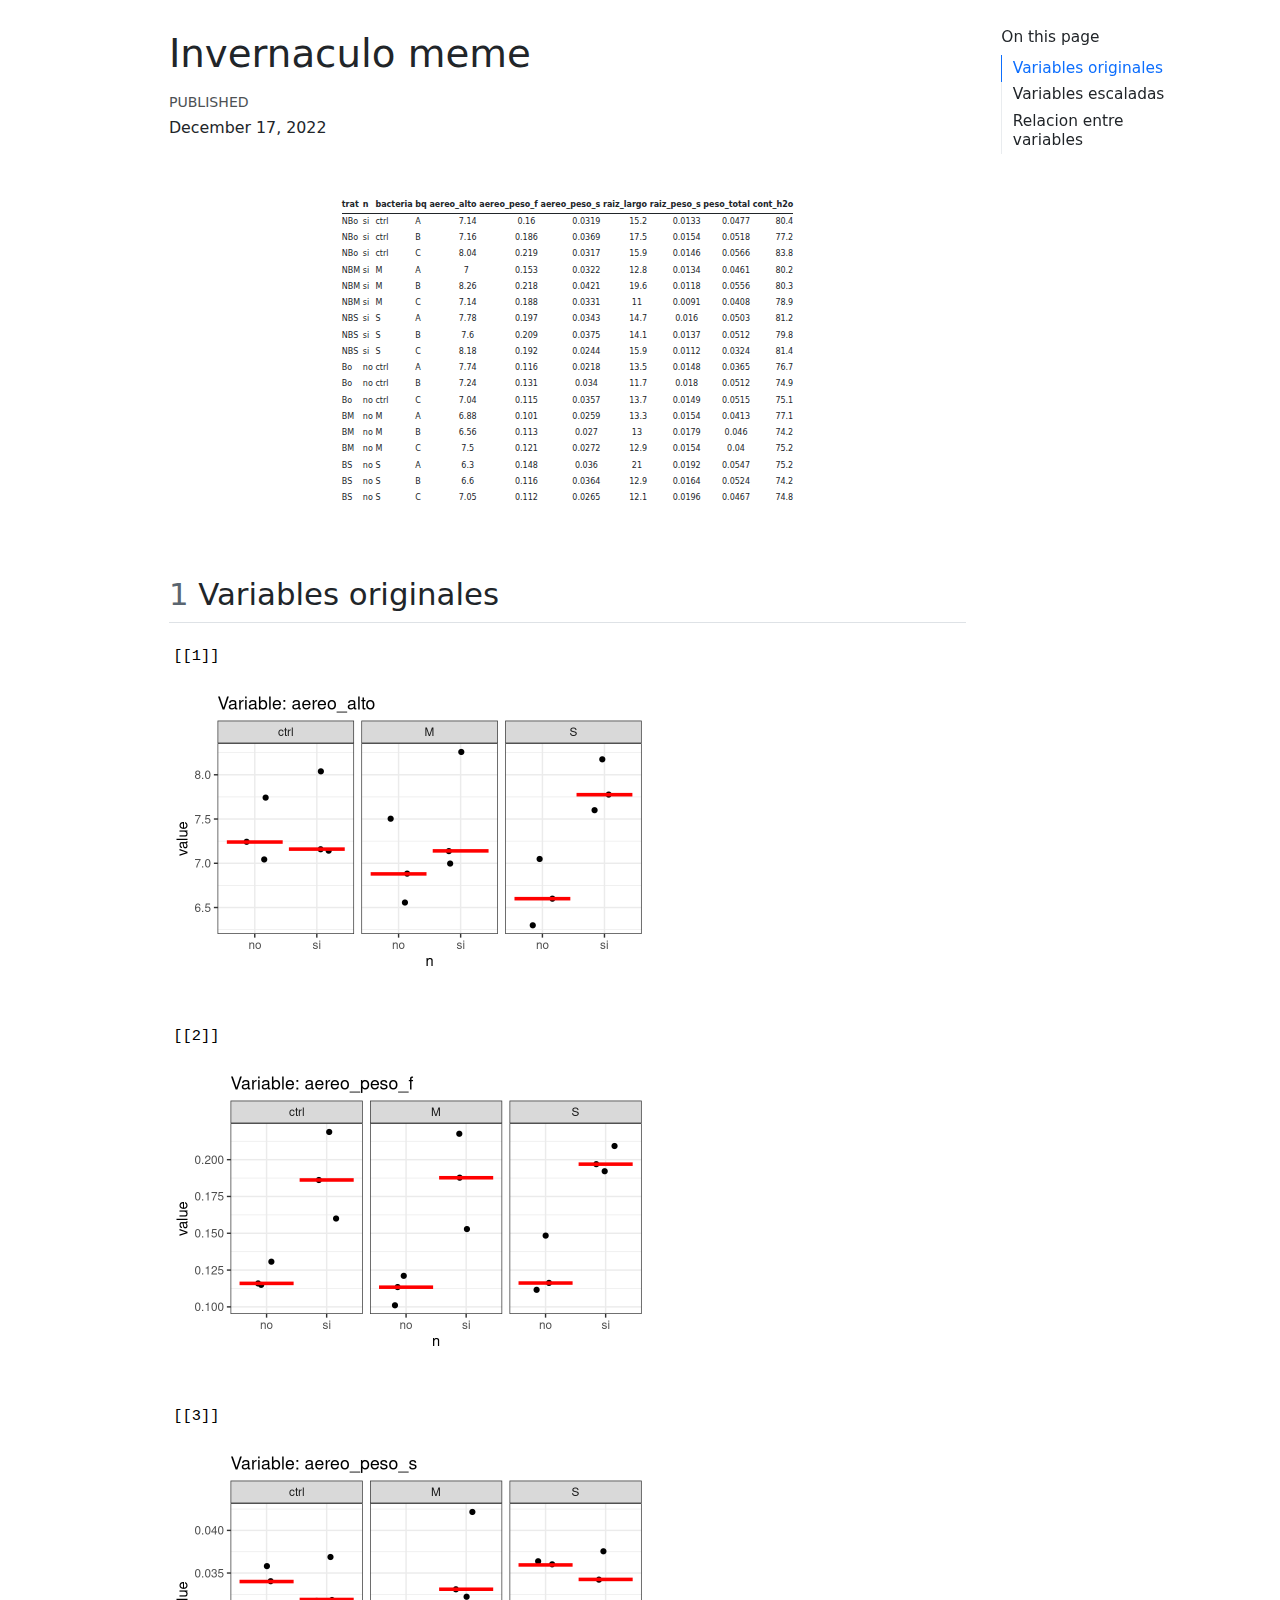
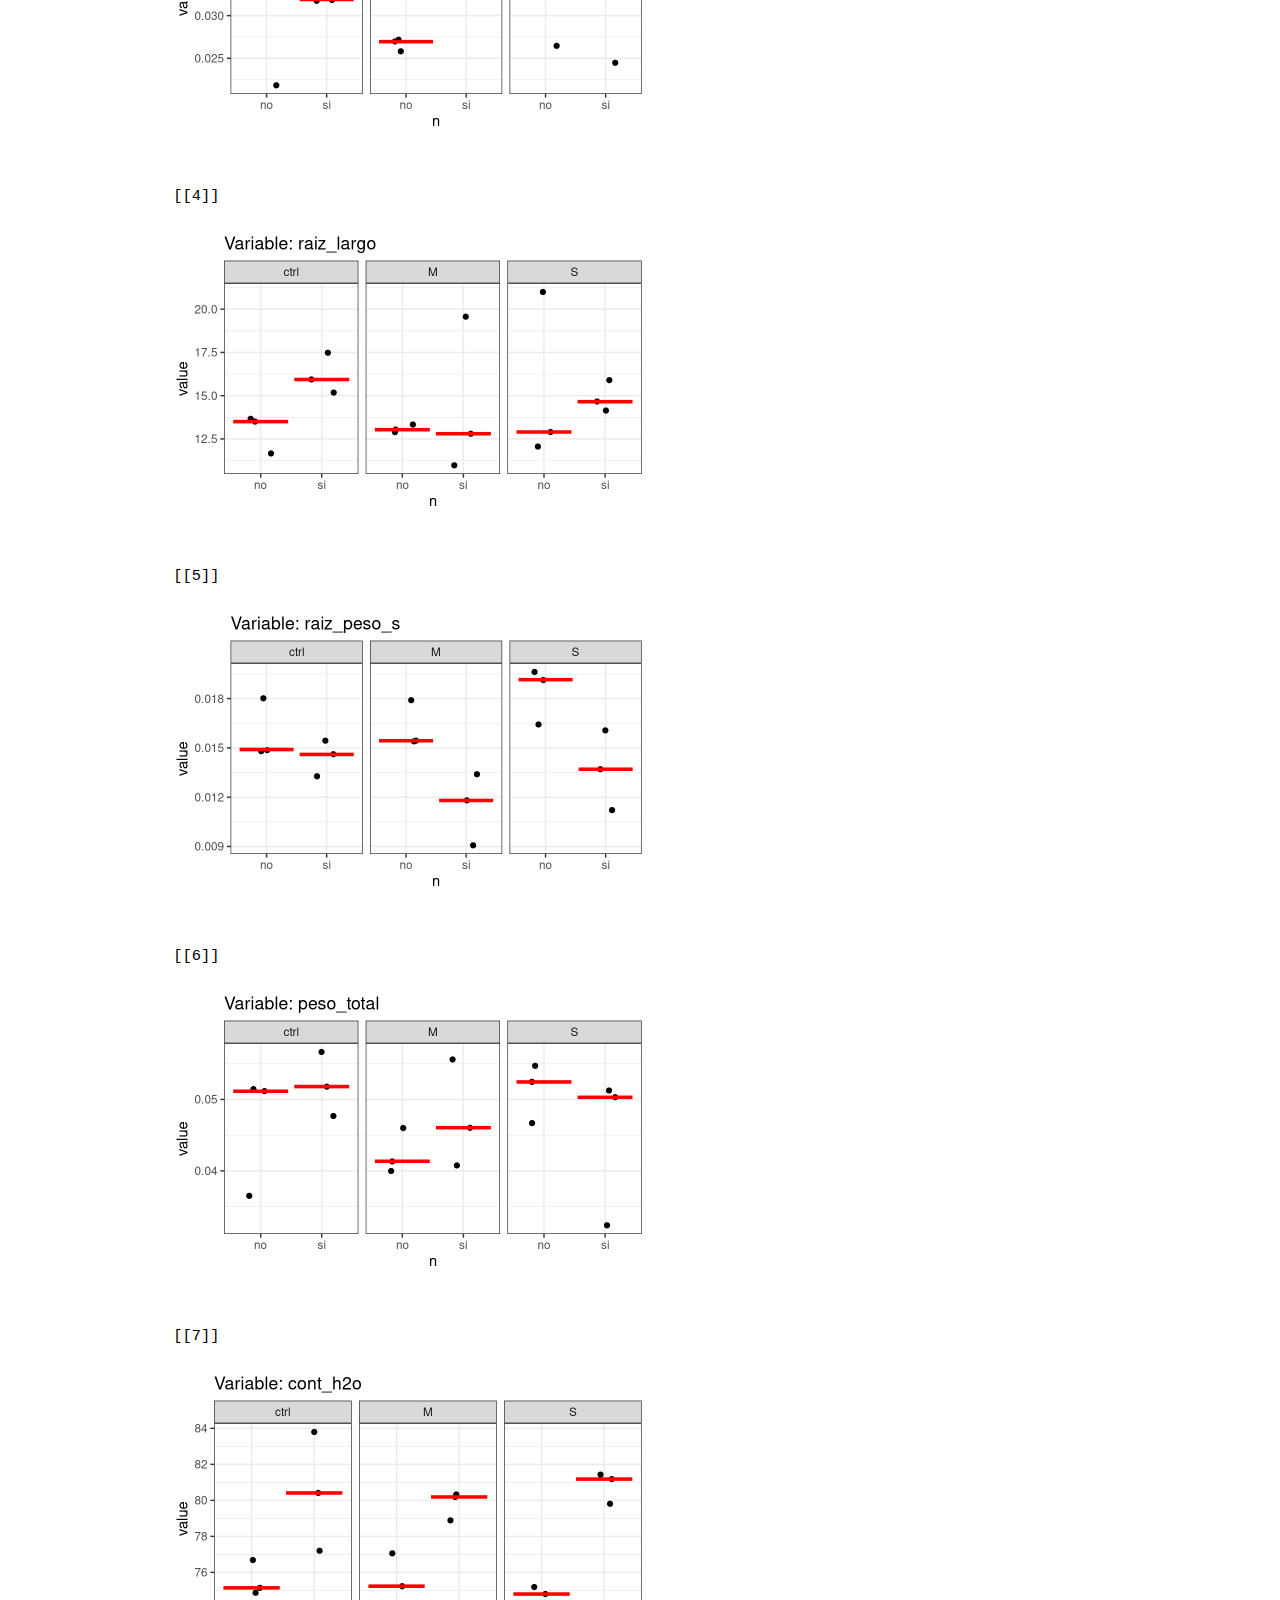
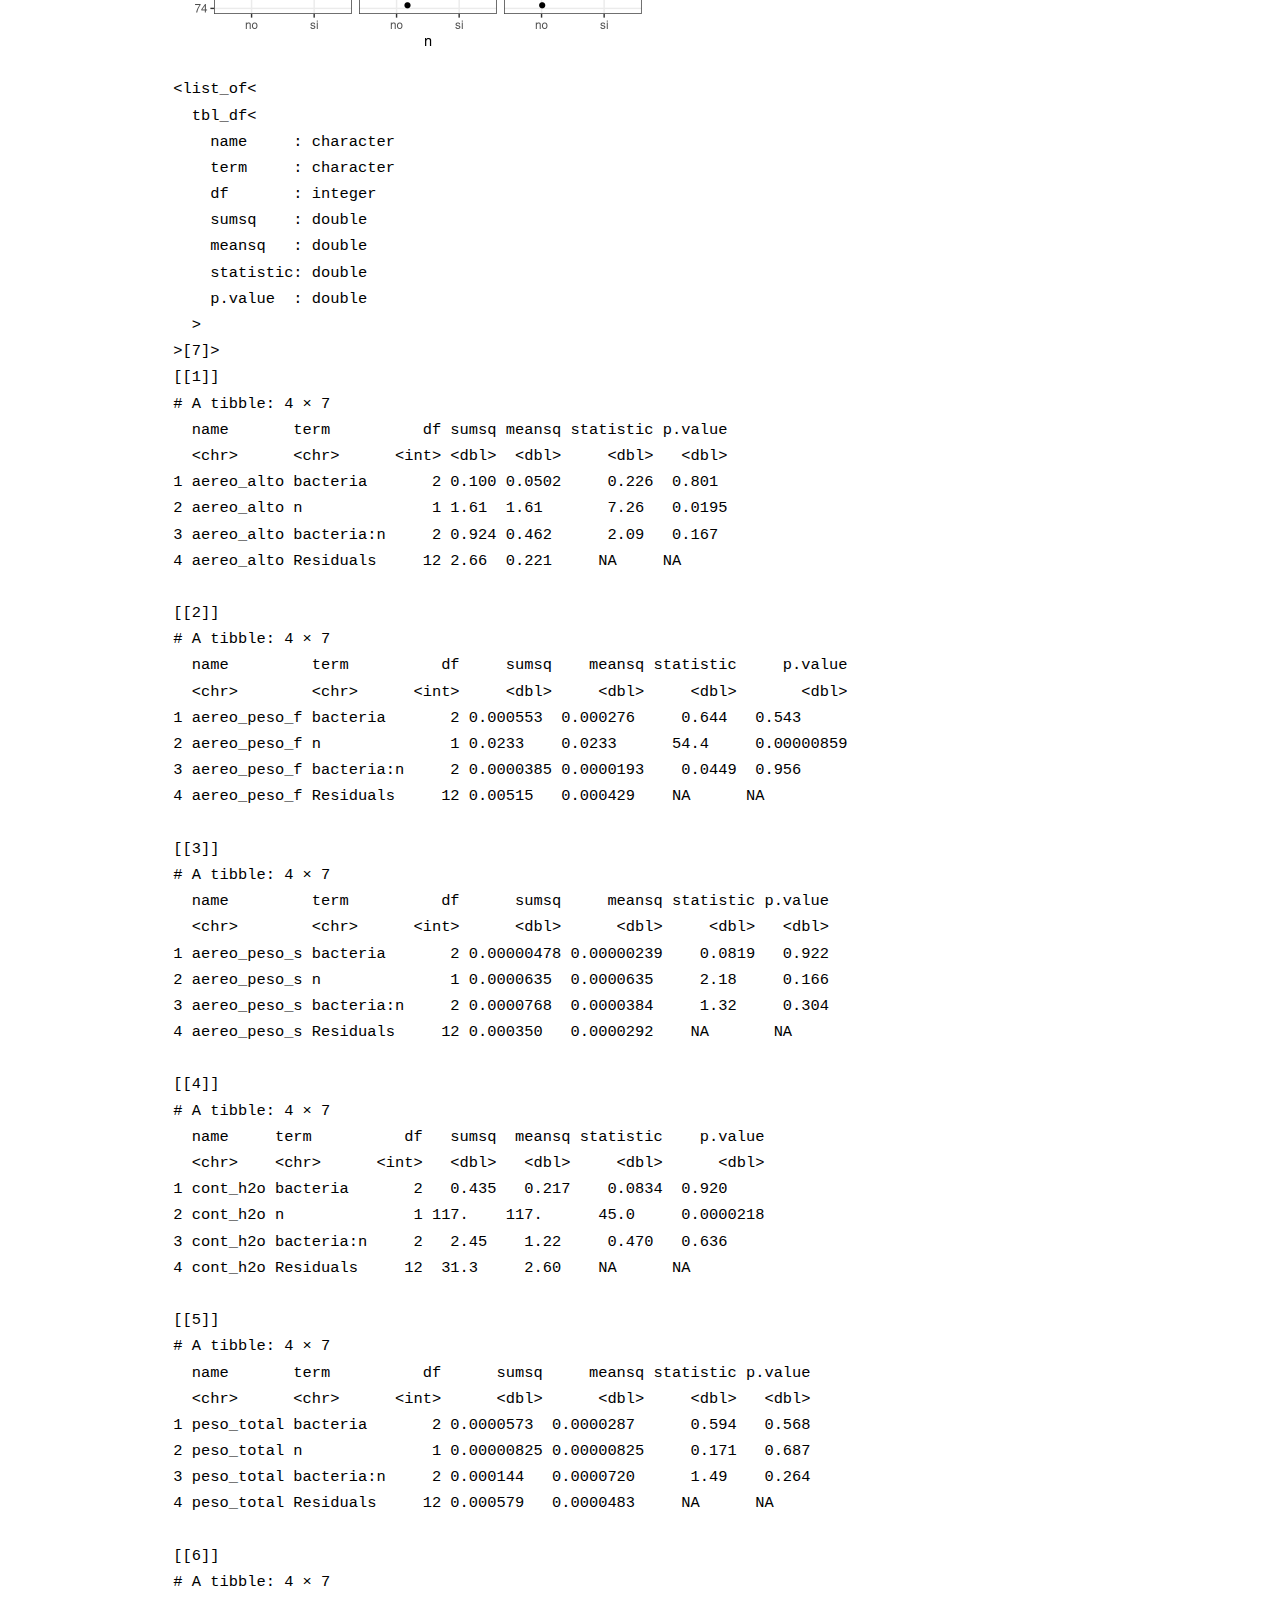
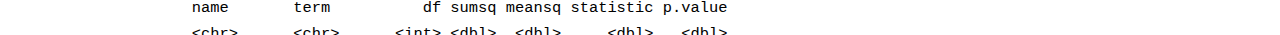
<file: docs/index.html>
<html xmlns="http://www.w3.org/1999/xhtml">    
  <head>      
    <title>Redirect to exp1.html</title>      
    <meta http-equiv="refresh" content="0;URL='exp1.html'" />    
  </head>    
  <body> 
  </body>  
</html>
</file>
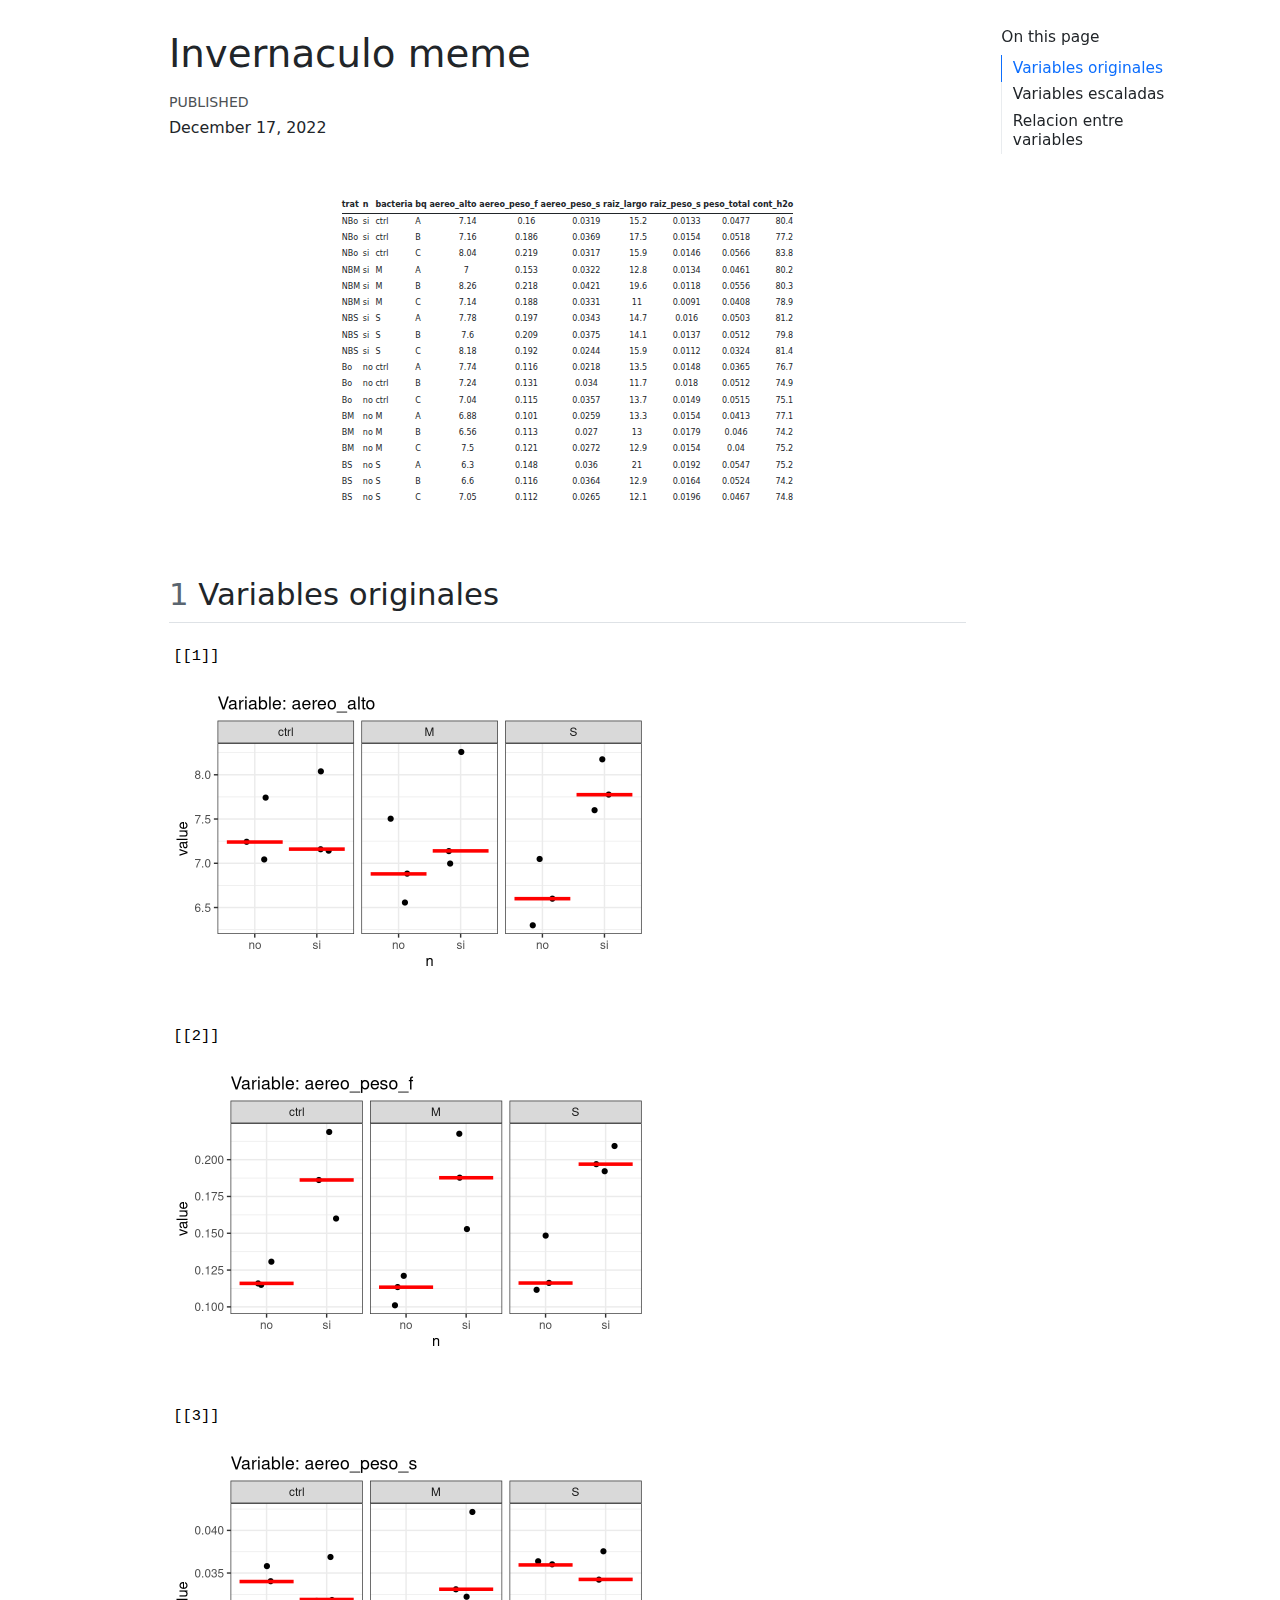
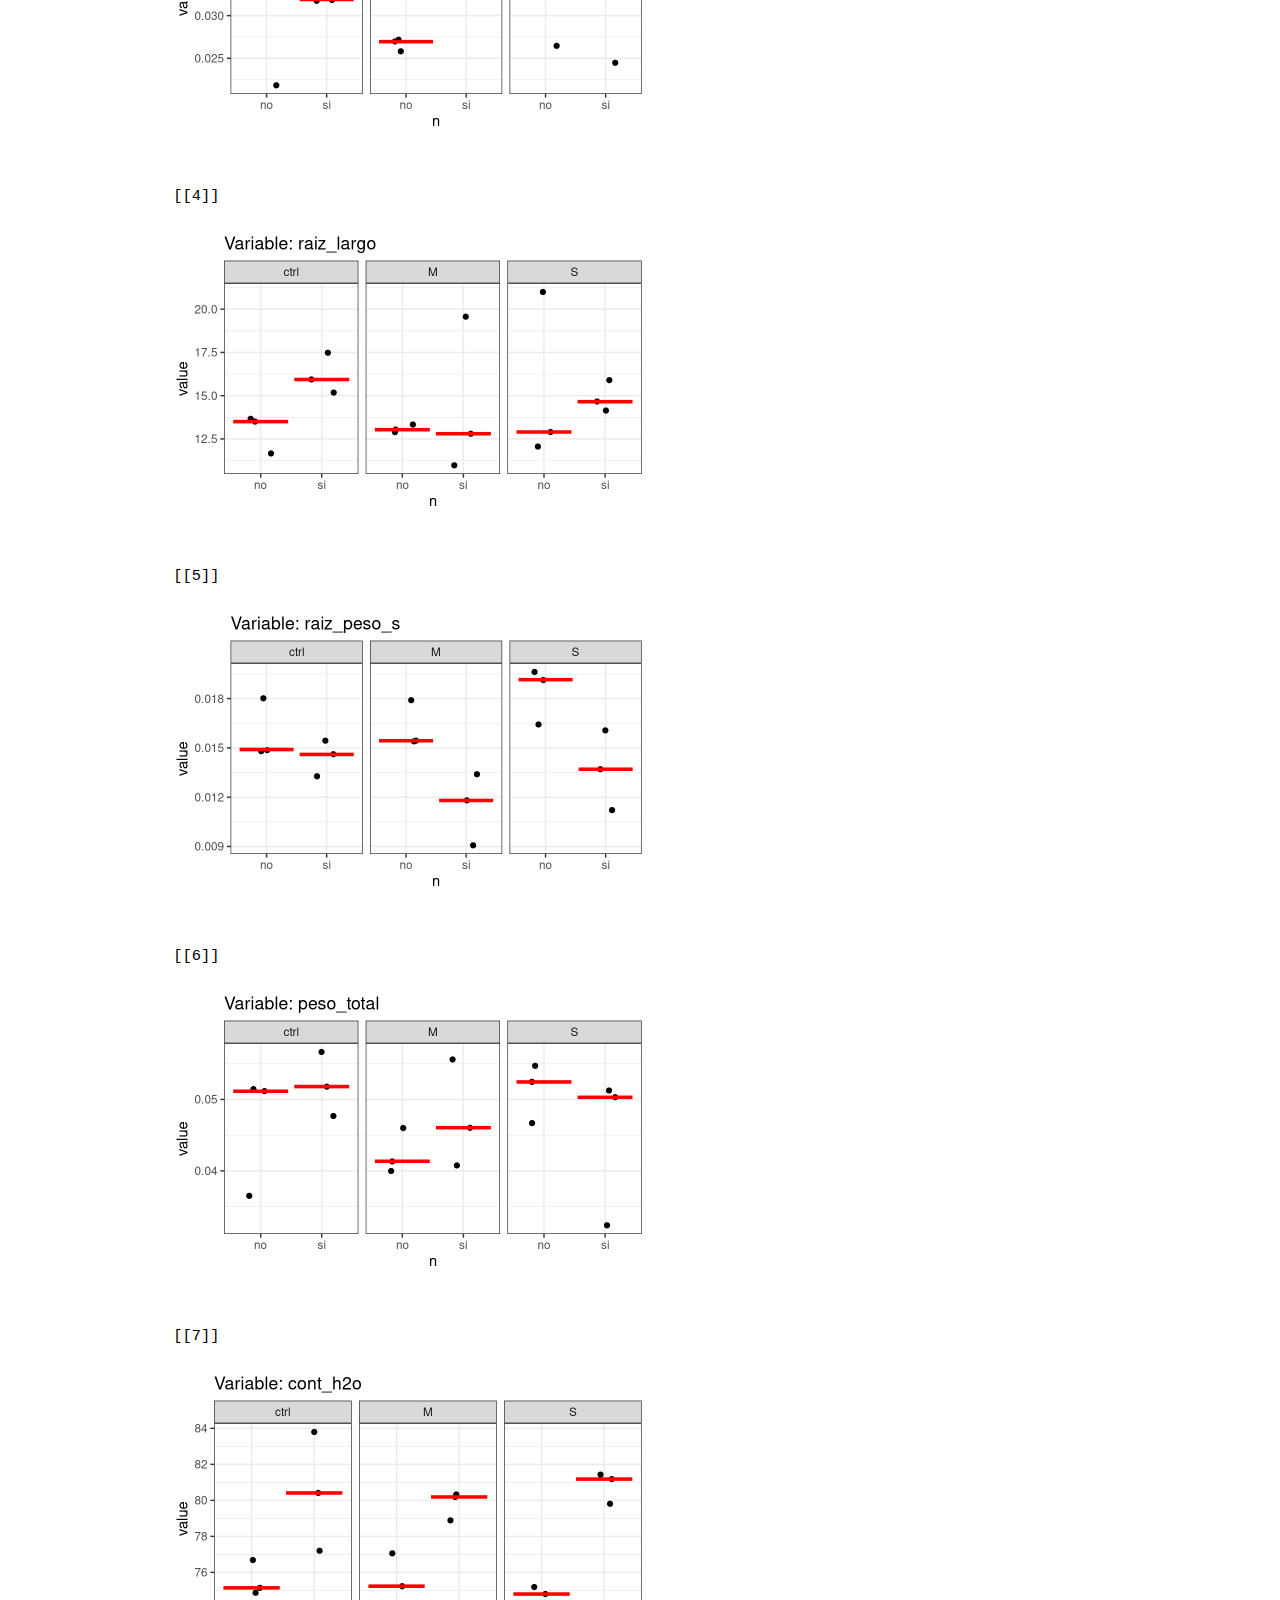
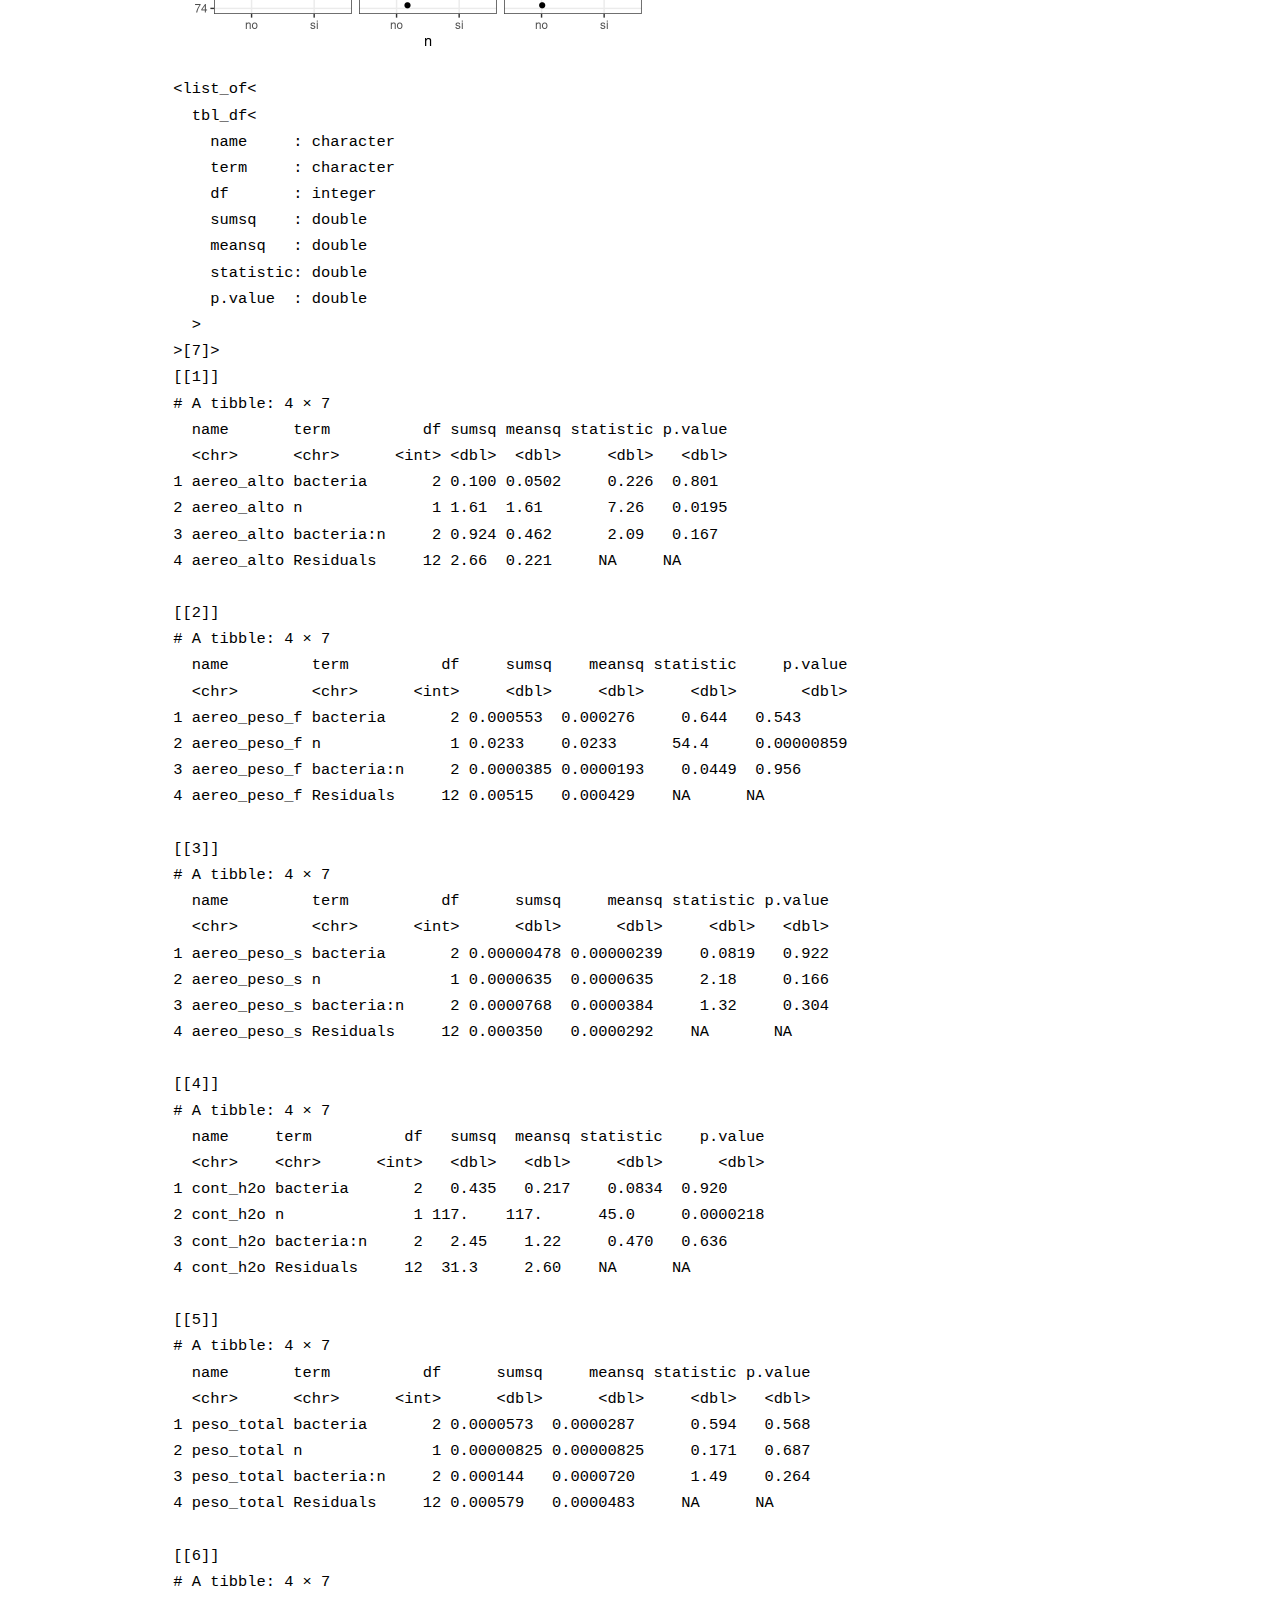
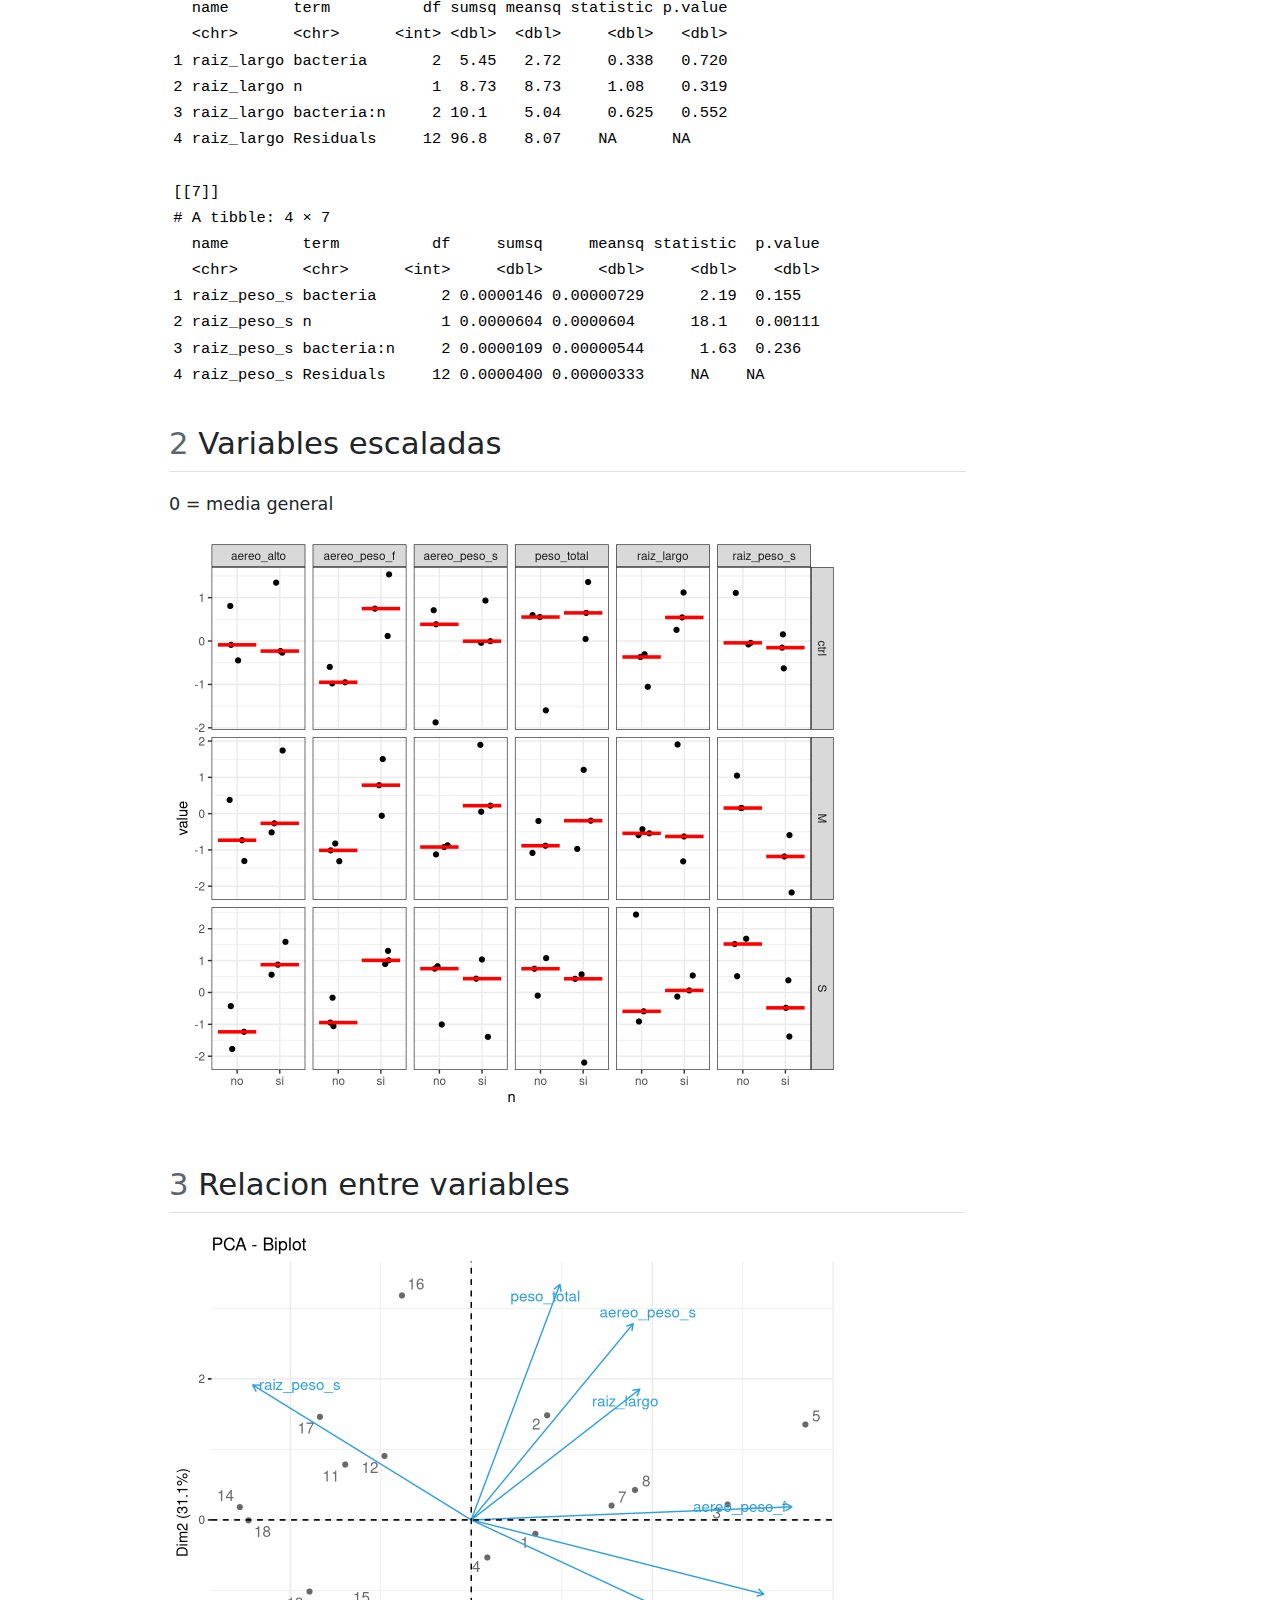
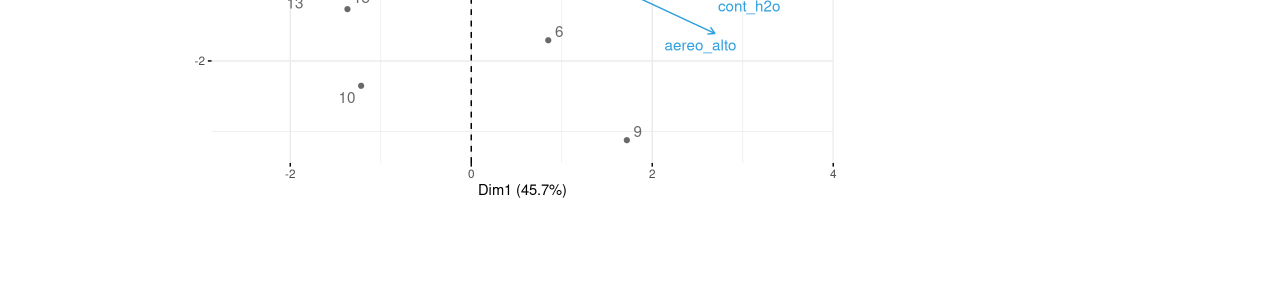
<file: docs/exp1.html>
<!DOCTYPE html>
<html xmlns="http://www.w3.org/1999/xhtml" lang="en" xml:lang="en"><head>

<meta charset="utf-8">
<meta name="generator" content="quarto-1.0.37">

<meta name="viewport" content="width=device-width, initial-scale=1.0, user-scalable=yes">

<meta name="dcterms.date" content="2022-12-17">

<title>Invernaculo meme</title>
<style>
code{white-space: pre-wrap;}
span.smallcaps{font-variant: small-caps;}
span.underline{text-decoration: underline;}
div.column{display: inline-block; vertical-align: top; width: 50%;}
div.hanging-indent{margin-left: 1.5em; text-indent: -1.5em;}
ul.task-list{list-style: none;}
</style>


<script src="site_libs/quarto-nav/quarto-nav.js"></script>
<script src="site_libs/clipboard/clipboard.min.js"></script>
<script src="site_libs/quarto-search/autocomplete.umd.js"></script>
<script src="site_libs/quarto-search/fuse.min.js"></script>
<script src="site_libs/quarto-search/quarto-search.js"></script>
<meta name="quarto:offset" content="./">
<script src="site_libs/quarto-html/quarto.js"></script>
<script src="site_libs/quarto-html/popper.min.js"></script>
<script src="site_libs/quarto-html/tippy.umd.min.js"></script>
<script src="site_libs/quarto-html/anchor.min.js"></script>
<link href="site_libs/quarto-html/tippy.css" rel="stylesheet">
<link href="site_libs/quarto-html/quarto-syntax-highlighting.css" rel="stylesheet" id="quarto-text-highlighting-styles">
<script src="site_libs/bootstrap/bootstrap.min.js"></script>
<link href="site_libs/bootstrap/bootstrap-icons.css" rel="stylesheet">
<link href="site_libs/bootstrap/bootstrap.min.css" rel="stylesheet" id="quarto-bootstrap" data-mode="light">
<script id="quarto-search-options" type="application/json">{
  "location": "sidebar",
  "copy-button": false,
  "collapse-after": 3,
  "panel-placement": "start",
  "type": "textbox",
  "limit": 20,
  "language": {
    "search-no-results-text": "No results",
    "search-matching-documents-text": "matching documents",
    "search-copy-link-title": "Copy link to search",
    "search-hide-matches-text": "Hide additional matches",
    "search-more-match-text": "more match in this document",
    "search-more-matches-text": "more matches in this document",
    "search-clear-button-title": "Clear",
    "search-detached-cancel-button-title": "Cancel",
    "search-submit-button-title": "Submit"
  }
}</script>


</head>

<body>

<div id="quarto-search-results"></div>
<!-- content -->
<div id="quarto-content" class="quarto-container page-columns page-rows-contents page-layout-article">
<!-- sidebar -->
<!-- margin-sidebar -->
    <div id="quarto-margin-sidebar" class="sidebar margin-sidebar">
        <nav id="TOC" role="doc-toc">
    <h2 id="toc-title">On this page</h2>
   
  <ul>
  <li><a href="#variables-originales" id="toc-variables-originales" class="nav-link active" data-scroll-target="#variables-originales"> <span class="header-section-number">1</span> Variables originales</a></li>
  <li><a href="#variables-escaladas" id="toc-variables-escaladas" class="nav-link" data-scroll-target="#variables-escaladas"> <span class="header-section-number">2</span> Variables escaladas</a></li>
  <li><a href="#relacion-entre-variables" id="toc-relacion-entre-variables" class="nav-link" data-scroll-target="#relacion-entre-variables"> <span class="header-section-number">3</span> Relacion entre variables</a></li>
  </ul>
</nav>
    </div>
<!-- main -->
<main class="content" id="quarto-document-content">

<header id="title-block-header" class="quarto-title-block default">
<div class="quarto-title">
<h1 class="title">Invernaculo meme</h1>
</div>



<div class="quarto-title-meta">

    
    <div>
    <div class="quarto-title-meta-heading">Published</div>
    <div class="quarto-title-meta-contents">
      <p class="date">December 17, 2022</p>
    </div>
  </div>
    
  </div>
  

</header>

<div class="cell">

</div>
<div class="cell">
<div class="cell-output-display">

<table class="huxtable" style="border-collapse: collapse; border: 0px; margin-bottom: 2em; margin-top: 2em; ; margin-left: auto; margin-right: auto;  " id="tab:unnamed-chunk-2">
<colgroup><col><col><col><col><col><col><col><col><col><col><col></colgroup><tbody><tr>
<th style="vertical-align: top; text-align: left; white-space: normal; border-style: solid solid solid solid; border-width: 0pt 0pt 0.4pt 0pt;    padding: 1pt 1pt 1pt 0pt; font-weight: bold; font-size: 6pt;">trat</th><th style="vertical-align: top; text-align: left; white-space: normal; border-style: solid solid solid solid; border-width: 0pt 0pt 0.4pt 0pt;    padding: 1pt 1pt 1pt 1pt; font-weight: bold; font-size: 6pt;">n</th><th style="vertical-align: top; text-align: left; white-space: normal; border-style: solid solid solid solid; border-width: 0pt 0pt 0.4pt 0pt;    padding: 1pt 1pt 1pt 1pt; font-weight: bold; font-size: 6pt;">bacteria</th><th style="vertical-align: top; text-align: left; white-space: normal; border-style: solid solid solid solid; border-width: 0pt 0pt 0.4pt 0pt;    padding: 1pt 1pt 1pt 1pt; font-weight: bold; font-size: 6pt;">bq</th><th style="vertical-align: top; text-align: right; white-space: normal; border-style: solid solid solid solid; border-width: 0pt 0pt 0.4pt 0pt;    padding: 1pt 1pt 1pt 1pt; font-weight: bold; font-size: 6pt;">aereo_alto</th><th style="vertical-align: top; text-align: right; white-space: normal; border-style: solid solid solid solid; border-width: 0pt 0pt 0.4pt 0pt;    padding: 1pt 1pt 1pt 1pt; font-weight: bold; font-size: 6pt;">aereo_peso_f</th><th style="vertical-align: top; text-align: right; white-space: normal; border-style: solid solid solid solid; border-width: 0pt 0pt 0.4pt 0pt;    padding: 1pt 1pt 1pt 1pt; font-weight: bold; font-size: 6pt;">aereo_peso_s</th><th style="vertical-align: top; text-align: right; white-space: normal; border-style: solid solid solid solid; border-width: 0pt 0pt 0.4pt 0pt;    padding: 1pt 1pt 1pt 1pt; font-weight: bold; font-size: 6pt;">raiz_largo</th><th style="vertical-align: top; text-align: right; white-space: normal; border-style: solid solid solid solid; border-width: 0pt 0pt 0.4pt 0pt;    padding: 1pt 1pt 1pt 1pt; font-weight: bold; font-size: 6pt;">raiz_peso_s</th><th style="vertical-align: top; text-align: right; white-space: normal; border-style: solid solid solid solid; border-width: 0pt 0pt 0.4pt 0pt;    padding: 1pt 1pt 1pt 1pt; font-weight: bold; font-size: 6pt;">peso_total</th><th style="vertical-align: top; text-align: right; white-space: normal; border-style: solid solid solid solid; border-width: 0pt 0pt 0.4pt 0pt;    padding: 1pt 0pt 1pt 1pt; font-weight: bold; font-size: 6pt;">cont_h2o</th></tr>
<tr>
<td style="vertical-align: top; text-align: left; white-space: normal; border-style: solid solid solid solid; border-width: 0.4pt 0pt 0pt 0pt;    padding: 1pt 1pt 1pt 0pt; font-weight: normal; font-size: 6pt;">NBo</td><td style="vertical-align: top; text-align: left; white-space: normal; border-style: solid solid solid solid; border-width: 0.4pt 0pt 0pt 0pt;    padding: 1pt 1pt 1pt 1pt; font-weight: normal; font-size: 6pt;">si</td><td style="vertical-align: top; text-align: left; white-space: normal; border-style: solid solid solid solid; border-width: 0.4pt 0pt 0pt 0pt;    padding: 1pt 1pt 1pt 1pt; font-weight: normal; font-size: 6pt;">ctrl</td><td style="vertical-align: top; text-align: left; white-space: normal; border-style: solid solid solid solid; border-width: 0.4pt 0pt 0pt 0pt;    padding: 1pt 1pt 1pt 1pt; font-weight: normal; font-size: 6pt;">A</td><td style="vertical-align: top; text-align: right; white-space: normal; border-style: solid solid solid solid; border-width: 0.4pt 0pt 0pt 0pt;    padding: 1pt 1pt 1pt 1pt; font-weight: normal; font-size: 6pt;">7.14</td><td style="vertical-align: top; text-align: right; white-space: normal; border-style: solid solid solid solid; border-width: 0.4pt 0pt 0pt 0pt;    padding: 1pt 1pt 1pt 1pt; font-weight: normal; font-size: 6pt;">0.16&nbsp;</td><td style="vertical-align: top; text-align: right; white-space: normal; border-style: solid solid solid solid; border-width: 0.4pt 0pt 0pt 0pt;    padding: 1pt 1pt 1pt 1pt; font-weight: normal; font-size: 6pt;">0.0319</td><td style="vertical-align: top; text-align: right; white-space: normal; border-style: solid solid solid solid; border-width: 0.4pt 0pt 0pt 0pt;    padding: 1pt 1pt 1pt 1pt; font-weight: normal; font-size: 6pt;">15.2</td><td style="vertical-align: top; text-align: right; white-space: normal; border-style: solid solid solid solid; border-width: 0.4pt 0pt 0pt 0pt;    padding: 1pt 1pt 1pt 1pt; font-weight: normal; font-size: 6pt;">0.0133</td><td style="vertical-align: top; text-align: right; white-space: normal; border-style: solid solid solid solid; border-width: 0.4pt 0pt 0pt 0pt;    padding: 1pt 1pt 1pt 1pt; font-weight: normal; font-size: 6pt;">0.0477</td><td style="vertical-align: top; text-align: right; white-space: normal; border-style: solid solid solid solid; border-width: 0.4pt 0pt 0pt 0pt;    padding: 1pt 0pt 1pt 1pt; font-weight: normal; font-size: 6pt;">80.4</td></tr>
<tr>
<td style="vertical-align: top; text-align: left; white-space: normal; padding: 1pt 1pt 1pt 0pt; font-weight: normal; font-size: 6pt;">NBo</td><td style="vertical-align: top; text-align: left; white-space: normal; padding: 1pt 1pt 1pt 1pt; font-weight: normal; font-size: 6pt;">si</td><td style="vertical-align: top; text-align: left; white-space: normal; padding: 1pt 1pt 1pt 1pt; font-weight: normal; font-size: 6pt;">ctrl</td><td style="vertical-align: top; text-align: left; white-space: normal; padding: 1pt 1pt 1pt 1pt; font-weight: normal; font-size: 6pt;">B</td><td style="vertical-align: top; text-align: right; white-space: normal; padding: 1pt 1pt 1pt 1pt; font-weight: normal; font-size: 6pt;">7.16</td><td style="vertical-align: top; text-align: right; white-space: normal; padding: 1pt 1pt 1pt 1pt; font-weight: normal; font-size: 6pt;">0.186</td><td style="vertical-align: top; text-align: right; white-space: normal; padding: 1pt 1pt 1pt 1pt; font-weight: normal; font-size: 6pt;">0.0369</td><td style="vertical-align: top; text-align: right; white-space: normal; padding: 1pt 1pt 1pt 1pt; font-weight: normal; font-size: 6pt;">17.5</td><td style="vertical-align: top; text-align: right; white-space: normal; padding: 1pt 1pt 1pt 1pt; font-weight: normal; font-size: 6pt;">0.0154</td><td style="vertical-align: top; text-align: right; white-space: normal; padding: 1pt 1pt 1pt 1pt; font-weight: normal; font-size: 6pt;">0.0518</td><td style="vertical-align: top; text-align: right; white-space: normal; padding: 1pt 0pt 1pt 1pt; font-weight: normal; font-size: 6pt;">77.2</td></tr>
<tr>
<td style="vertical-align: top; text-align: left; white-space: normal; padding: 1pt 1pt 1pt 0pt; font-weight: normal; font-size: 6pt;">NBo</td><td style="vertical-align: top; text-align: left; white-space: normal; padding: 1pt 1pt 1pt 1pt; font-weight: normal; font-size: 6pt;">si</td><td style="vertical-align: top; text-align: left; white-space: normal; padding: 1pt 1pt 1pt 1pt; font-weight: normal; font-size: 6pt;">ctrl</td><td style="vertical-align: top; text-align: left; white-space: normal; padding: 1pt 1pt 1pt 1pt; font-weight: normal; font-size: 6pt;">C</td><td style="vertical-align: top; text-align: right; white-space: normal; padding: 1pt 1pt 1pt 1pt; font-weight: normal; font-size: 6pt;">8.04</td><td style="vertical-align: top; text-align: right; white-space: normal; padding: 1pt 1pt 1pt 1pt; font-weight: normal; font-size: 6pt;">0.219</td><td style="vertical-align: top; text-align: right; white-space: normal; padding: 1pt 1pt 1pt 1pt; font-weight: normal; font-size: 6pt;">0.0317</td><td style="vertical-align: top; text-align: right; white-space: normal; padding: 1pt 1pt 1pt 1pt; font-weight: normal; font-size: 6pt;">15.9</td><td style="vertical-align: top; text-align: right; white-space: normal; padding: 1pt 1pt 1pt 1pt; font-weight: normal; font-size: 6pt;">0.0146</td><td style="vertical-align: top; text-align: right; white-space: normal; padding: 1pt 1pt 1pt 1pt; font-weight: normal; font-size: 6pt;">0.0566</td><td style="vertical-align: top; text-align: right; white-space: normal; padding: 1pt 0pt 1pt 1pt; font-weight: normal; font-size: 6pt;">83.8</td></tr>
<tr>
<td style="vertical-align: top; text-align: left; white-space: normal; padding: 1pt 1pt 1pt 0pt; font-weight: normal; font-size: 6pt;">NBM</td><td style="vertical-align: top; text-align: left; white-space: normal; padding: 1pt 1pt 1pt 1pt; font-weight: normal; font-size: 6pt;">si</td><td style="vertical-align: top; text-align: left; white-space: normal; padding: 1pt 1pt 1pt 1pt; font-weight: normal; font-size: 6pt;">M</td><td style="vertical-align: top; text-align: left; white-space: normal; padding: 1pt 1pt 1pt 1pt; font-weight: normal; font-size: 6pt;">A</td><td style="vertical-align: top; text-align: right; white-space: normal; padding: 1pt 1pt 1pt 1pt; font-weight: normal; font-size: 6pt;">7&nbsp;&nbsp;&nbsp;</td><td style="vertical-align: top; text-align: right; white-space: normal; padding: 1pt 1pt 1pt 1pt; font-weight: normal; font-size: 6pt;">0.153</td><td style="vertical-align: top; text-align: right; white-space: normal; padding: 1pt 1pt 1pt 1pt; font-weight: normal; font-size: 6pt;">0.0322</td><td style="vertical-align: top; text-align: right; white-space: normal; padding: 1pt 1pt 1pt 1pt; font-weight: normal; font-size: 6pt;">12.8</td><td style="vertical-align: top; text-align: right; white-space: normal; padding: 1pt 1pt 1pt 1pt; font-weight: normal; font-size: 6pt;">0.0134</td><td style="vertical-align: top; text-align: right; white-space: normal; padding: 1pt 1pt 1pt 1pt; font-weight: normal; font-size: 6pt;">0.0461</td><td style="vertical-align: top; text-align: right; white-space: normal; padding: 1pt 0pt 1pt 1pt; font-weight: normal; font-size: 6pt;">80.2</td></tr>
<tr>
<td style="vertical-align: top; text-align: left; white-space: normal; padding: 1pt 1pt 1pt 0pt; font-weight: normal; font-size: 6pt;">NBM</td><td style="vertical-align: top; text-align: left; white-space: normal; padding: 1pt 1pt 1pt 1pt; font-weight: normal; font-size: 6pt;">si</td><td style="vertical-align: top; text-align: left; white-space: normal; padding: 1pt 1pt 1pt 1pt; font-weight: normal; font-size: 6pt;">M</td><td style="vertical-align: top; text-align: left; white-space: normal; padding: 1pt 1pt 1pt 1pt; font-weight: normal; font-size: 6pt;">B</td><td style="vertical-align: top; text-align: right; white-space: normal; padding: 1pt 1pt 1pt 1pt; font-weight: normal; font-size: 6pt;">8.26</td><td style="vertical-align: top; text-align: right; white-space: normal; padding: 1pt 1pt 1pt 1pt; font-weight: normal; font-size: 6pt;">0.218</td><td style="vertical-align: top; text-align: right; white-space: normal; padding: 1pt 1pt 1pt 1pt; font-weight: normal; font-size: 6pt;">0.0421</td><td style="vertical-align: top; text-align: right; white-space: normal; padding: 1pt 1pt 1pt 1pt; font-weight: normal; font-size: 6pt;">19.6</td><td style="vertical-align: top; text-align: right; white-space: normal; padding: 1pt 1pt 1pt 1pt; font-weight: normal; font-size: 6pt;">0.0118</td><td style="vertical-align: top; text-align: right; white-space: normal; padding: 1pt 1pt 1pt 1pt; font-weight: normal; font-size: 6pt;">0.0556</td><td style="vertical-align: top; text-align: right; white-space: normal; padding: 1pt 0pt 1pt 1pt; font-weight: normal; font-size: 6pt;">80.3</td></tr>
<tr>
<td style="vertical-align: top; text-align: left; white-space: normal; padding: 1pt 1pt 1pt 0pt; font-weight: normal; font-size: 6pt;">NBM</td><td style="vertical-align: top; text-align: left; white-space: normal; padding: 1pt 1pt 1pt 1pt; font-weight: normal; font-size: 6pt;">si</td><td style="vertical-align: top; text-align: left; white-space: normal; padding: 1pt 1pt 1pt 1pt; font-weight: normal; font-size: 6pt;">M</td><td style="vertical-align: top; text-align: left; white-space: normal; padding: 1pt 1pt 1pt 1pt; font-weight: normal; font-size: 6pt;">C</td><td style="vertical-align: top; text-align: right; white-space: normal; padding: 1pt 1pt 1pt 1pt; font-weight: normal; font-size: 6pt;">7.14</td><td style="vertical-align: top; text-align: right; white-space: normal; padding: 1pt 1pt 1pt 1pt; font-weight: normal; font-size: 6pt;">0.188</td><td style="vertical-align: top; text-align: right; white-space: normal; padding: 1pt 1pt 1pt 1pt; font-weight: normal; font-size: 6pt;">0.0331</td><td style="vertical-align: top; text-align: right; white-space: normal; padding: 1pt 1pt 1pt 1pt; font-weight: normal; font-size: 6pt;">11&nbsp;&nbsp;</td><td style="vertical-align: top; text-align: right; white-space: normal; padding: 1pt 1pt 1pt 1pt; font-weight: normal; font-size: 6pt;">0.0091</td><td style="vertical-align: top; text-align: right; white-space: normal; padding: 1pt 1pt 1pt 1pt; font-weight: normal; font-size: 6pt;">0.0408</td><td style="vertical-align: top; text-align: right; white-space: normal; padding: 1pt 0pt 1pt 1pt; font-weight: normal; font-size: 6pt;">78.9</td></tr>
<tr>
<td style="vertical-align: top; text-align: left; white-space: normal; padding: 1pt 1pt 1pt 0pt; font-weight: normal; font-size: 6pt;">NBS</td><td style="vertical-align: top; text-align: left; white-space: normal; padding: 1pt 1pt 1pt 1pt; font-weight: normal; font-size: 6pt;">si</td><td style="vertical-align: top; text-align: left; white-space: normal; padding: 1pt 1pt 1pt 1pt; font-weight: normal; font-size: 6pt;">S</td><td style="vertical-align: top; text-align: left; white-space: normal; padding: 1pt 1pt 1pt 1pt; font-weight: normal; font-size: 6pt;">A</td><td style="vertical-align: top; text-align: right; white-space: normal; padding: 1pt 1pt 1pt 1pt; font-weight: normal; font-size: 6pt;">7.78</td><td style="vertical-align: top; text-align: right; white-space: normal; padding: 1pt 1pt 1pt 1pt; font-weight: normal; font-size: 6pt;">0.197</td><td style="vertical-align: top; text-align: right; white-space: normal; padding: 1pt 1pt 1pt 1pt; font-weight: normal; font-size: 6pt;">0.0343</td><td style="vertical-align: top; text-align: right; white-space: normal; padding: 1pt 1pt 1pt 1pt; font-weight: normal; font-size: 6pt;">14.7</td><td style="vertical-align: top; text-align: right; white-space: normal; padding: 1pt 1pt 1pt 1pt; font-weight: normal; font-size: 6pt;">0.016&nbsp;</td><td style="vertical-align: top; text-align: right; white-space: normal; padding: 1pt 1pt 1pt 1pt; font-weight: normal; font-size: 6pt;">0.0503</td><td style="vertical-align: top; text-align: right; white-space: normal; padding: 1pt 0pt 1pt 1pt; font-weight: normal; font-size: 6pt;">81.2</td></tr>
<tr>
<td style="vertical-align: top; text-align: left; white-space: normal; padding: 1pt 1pt 1pt 0pt; font-weight: normal; font-size: 6pt;">NBS</td><td style="vertical-align: top; text-align: left; white-space: normal; padding: 1pt 1pt 1pt 1pt; font-weight: normal; font-size: 6pt;">si</td><td style="vertical-align: top; text-align: left; white-space: normal; padding: 1pt 1pt 1pt 1pt; font-weight: normal; font-size: 6pt;">S</td><td style="vertical-align: top; text-align: left; white-space: normal; padding: 1pt 1pt 1pt 1pt; font-weight: normal; font-size: 6pt;">B</td><td style="vertical-align: top; text-align: right; white-space: normal; padding: 1pt 1pt 1pt 1pt; font-weight: normal; font-size: 6pt;">7.6&nbsp;</td><td style="vertical-align: top; text-align: right; white-space: normal; padding: 1pt 1pt 1pt 1pt; font-weight: normal; font-size: 6pt;">0.209</td><td style="vertical-align: top; text-align: right; white-space: normal; padding: 1pt 1pt 1pt 1pt; font-weight: normal; font-size: 6pt;">0.0375</td><td style="vertical-align: top; text-align: right; white-space: normal; padding: 1pt 1pt 1pt 1pt; font-weight: normal; font-size: 6pt;">14.1</td><td style="vertical-align: top; text-align: right; white-space: normal; padding: 1pt 1pt 1pt 1pt; font-weight: normal; font-size: 6pt;">0.0137</td><td style="vertical-align: top; text-align: right; white-space: normal; padding: 1pt 1pt 1pt 1pt; font-weight: normal; font-size: 6pt;">0.0512</td><td style="vertical-align: top; text-align: right; white-space: normal; padding: 1pt 0pt 1pt 1pt; font-weight: normal; font-size: 6pt;">79.8</td></tr>
<tr>
<td style="vertical-align: top; text-align: left; white-space: normal; padding: 1pt 1pt 1pt 0pt; font-weight: normal; font-size: 6pt;">NBS</td><td style="vertical-align: top; text-align: left; white-space: normal; padding: 1pt 1pt 1pt 1pt; font-weight: normal; font-size: 6pt;">si</td><td style="vertical-align: top; text-align: left; white-space: normal; padding: 1pt 1pt 1pt 1pt; font-weight: normal; font-size: 6pt;">S</td><td style="vertical-align: top; text-align: left; white-space: normal; padding: 1pt 1pt 1pt 1pt; font-weight: normal; font-size: 6pt;">C</td><td style="vertical-align: top; text-align: right; white-space: normal; padding: 1pt 1pt 1pt 1pt; font-weight: normal; font-size: 6pt;">8.18</td><td style="vertical-align: top; text-align: right; white-space: normal; padding: 1pt 1pt 1pt 1pt; font-weight: normal; font-size: 6pt;">0.192</td><td style="vertical-align: top; text-align: right; white-space: normal; padding: 1pt 1pt 1pt 1pt; font-weight: normal; font-size: 6pt;">0.0244</td><td style="vertical-align: top; text-align: right; white-space: normal; padding: 1pt 1pt 1pt 1pt; font-weight: normal; font-size: 6pt;">15.9</td><td style="vertical-align: top; text-align: right; white-space: normal; padding: 1pt 1pt 1pt 1pt; font-weight: normal; font-size: 6pt;">0.0112</td><td style="vertical-align: top; text-align: right; white-space: normal; padding: 1pt 1pt 1pt 1pt; font-weight: normal; font-size: 6pt;">0.0324</td><td style="vertical-align: top; text-align: right; white-space: normal; padding: 1pt 0pt 1pt 1pt; font-weight: normal; font-size: 6pt;">81.4</td></tr>
<tr>
<td style="vertical-align: top; text-align: left; white-space: normal; padding: 1pt 1pt 1pt 0pt; font-weight: normal; font-size: 6pt;">Bo</td><td style="vertical-align: top; text-align: left; white-space: normal; padding: 1pt 1pt 1pt 1pt; font-weight: normal; font-size: 6pt;">no</td><td style="vertical-align: top; text-align: left; white-space: normal; padding: 1pt 1pt 1pt 1pt; font-weight: normal; font-size: 6pt;">ctrl</td><td style="vertical-align: top; text-align: left; white-space: normal; padding: 1pt 1pt 1pt 1pt; font-weight: normal; font-size: 6pt;">A</td><td style="vertical-align: top; text-align: right; white-space: normal; padding: 1pt 1pt 1pt 1pt; font-weight: normal; font-size: 6pt;">7.74</td><td style="vertical-align: top; text-align: right; white-space: normal; padding: 1pt 1pt 1pt 1pt; font-weight: normal; font-size: 6pt;">0.116</td><td style="vertical-align: top; text-align: right; white-space: normal; padding: 1pt 1pt 1pt 1pt; font-weight: normal; font-size: 6pt;">0.0218</td><td style="vertical-align: top; text-align: right; white-space: normal; padding: 1pt 1pt 1pt 1pt; font-weight: normal; font-size: 6pt;">13.5</td><td style="vertical-align: top; text-align: right; white-space: normal; padding: 1pt 1pt 1pt 1pt; font-weight: normal; font-size: 6pt;">0.0148</td><td style="vertical-align: top; text-align: right; white-space: normal; padding: 1pt 1pt 1pt 1pt; font-weight: normal; font-size: 6pt;">0.0365</td><td style="vertical-align: top; text-align: right; white-space: normal; padding: 1pt 0pt 1pt 1pt; font-weight: normal; font-size: 6pt;">76.7</td></tr>
<tr>
<td style="vertical-align: top; text-align: left; white-space: normal; padding: 1pt 1pt 1pt 0pt; font-weight: normal; font-size: 6pt;">Bo</td><td style="vertical-align: top; text-align: left; white-space: normal; padding: 1pt 1pt 1pt 1pt; font-weight: normal; font-size: 6pt;">no</td><td style="vertical-align: top; text-align: left; white-space: normal; padding: 1pt 1pt 1pt 1pt; font-weight: normal; font-size: 6pt;">ctrl</td><td style="vertical-align: top; text-align: left; white-space: normal; padding: 1pt 1pt 1pt 1pt; font-weight: normal; font-size: 6pt;">B</td><td style="vertical-align: top; text-align: right; white-space: normal; padding: 1pt 1pt 1pt 1pt; font-weight: normal; font-size: 6pt;">7.24</td><td style="vertical-align: top; text-align: right; white-space: normal; padding: 1pt 1pt 1pt 1pt; font-weight: normal; font-size: 6pt;">0.131</td><td style="vertical-align: top; text-align: right; white-space: normal; padding: 1pt 1pt 1pt 1pt; font-weight: normal; font-size: 6pt;">0.034&nbsp;</td><td style="vertical-align: top; text-align: right; white-space: normal; padding: 1pt 1pt 1pt 1pt; font-weight: normal; font-size: 6pt;">11.7</td><td style="vertical-align: top; text-align: right; white-space: normal; padding: 1pt 1pt 1pt 1pt; font-weight: normal; font-size: 6pt;">0.018&nbsp;</td><td style="vertical-align: top; text-align: right; white-space: normal; padding: 1pt 1pt 1pt 1pt; font-weight: normal; font-size: 6pt;">0.0512</td><td style="vertical-align: top; text-align: right; white-space: normal; padding: 1pt 0pt 1pt 1pt; font-weight: normal; font-size: 6pt;">74.9</td></tr>
<tr>
<td style="vertical-align: top; text-align: left; white-space: normal; padding: 1pt 1pt 1pt 0pt; font-weight: normal; font-size: 6pt;">Bo</td><td style="vertical-align: top; text-align: left; white-space: normal; padding: 1pt 1pt 1pt 1pt; font-weight: normal; font-size: 6pt;">no</td><td style="vertical-align: top; text-align: left; white-space: normal; padding: 1pt 1pt 1pt 1pt; font-weight: normal; font-size: 6pt;">ctrl</td><td style="vertical-align: top; text-align: left; white-space: normal; padding: 1pt 1pt 1pt 1pt; font-weight: normal; font-size: 6pt;">C</td><td style="vertical-align: top; text-align: right; white-space: normal; padding: 1pt 1pt 1pt 1pt; font-weight: normal; font-size: 6pt;">7.04</td><td style="vertical-align: top; text-align: right; white-space: normal; padding: 1pt 1pt 1pt 1pt; font-weight: normal; font-size: 6pt;">0.115</td><td style="vertical-align: top; text-align: right; white-space: normal; padding: 1pt 1pt 1pt 1pt; font-weight: normal; font-size: 6pt;">0.0357</td><td style="vertical-align: top; text-align: right; white-space: normal; padding: 1pt 1pt 1pt 1pt; font-weight: normal; font-size: 6pt;">13.7</td><td style="vertical-align: top; text-align: right; white-space: normal; padding: 1pt 1pt 1pt 1pt; font-weight: normal; font-size: 6pt;">0.0149</td><td style="vertical-align: top; text-align: right; white-space: normal; padding: 1pt 1pt 1pt 1pt; font-weight: normal; font-size: 6pt;">0.0515</td><td style="vertical-align: top; text-align: right; white-space: normal; padding: 1pt 0pt 1pt 1pt; font-weight: normal; font-size: 6pt;">75.1</td></tr>
<tr>
<td style="vertical-align: top; text-align: left; white-space: normal; padding: 1pt 1pt 1pt 0pt; font-weight: normal; font-size: 6pt;">BM</td><td style="vertical-align: top; text-align: left; white-space: normal; padding: 1pt 1pt 1pt 1pt; font-weight: normal; font-size: 6pt;">no</td><td style="vertical-align: top; text-align: left; white-space: normal; padding: 1pt 1pt 1pt 1pt; font-weight: normal; font-size: 6pt;">M</td><td style="vertical-align: top; text-align: left; white-space: normal; padding: 1pt 1pt 1pt 1pt; font-weight: normal; font-size: 6pt;">A</td><td style="vertical-align: top; text-align: right; white-space: normal; padding: 1pt 1pt 1pt 1pt; font-weight: normal; font-size: 6pt;">6.88</td><td style="vertical-align: top; text-align: right; white-space: normal; padding: 1pt 1pt 1pt 1pt; font-weight: normal; font-size: 6pt;">0.101</td><td style="vertical-align: top; text-align: right; white-space: normal; padding: 1pt 1pt 1pt 1pt; font-weight: normal; font-size: 6pt;">0.0259</td><td style="vertical-align: top; text-align: right; white-space: normal; padding: 1pt 1pt 1pt 1pt; font-weight: normal; font-size: 6pt;">13.3</td><td style="vertical-align: top; text-align: right; white-space: normal; padding: 1pt 1pt 1pt 1pt; font-weight: normal; font-size: 6pt;">0.0154</td><td style="vertical-align: top; text-align: right; white-space: normal; padding: 1pt 1pt 1pt 1pt; font-weight: normal; font-size: 6pt;">0.0413</td><td style="vertical-align: top; text-align: right; white-space: normal; padding: 1pt 0pt 1pt 1pt; font-weight: normal; font-size: 6pt;">77.1</td></tr>
<tr>
<td style="vertical-align: top; text-align: left; white-space: normal; padding: 1pt 1pt 1pt 0pt; font-weight: normal; font-size: 6pt;">BM</td><td style="vertical-align: top; text-align: left; white-space: normal; padding: 1pt 1pt 1pt 1pt; font-weight: normal; font-size: 6pt;">no</td><td style="vertical-align: top; text-align: left; white-space: normal; padding: 1pt 1pt 1pt 1pt; font-weight: normal; font-size: 6pt;">M</td><td style="vertical-align: top; text-align: left; white-space: normal; padding: 1pt 1pt 1pt 1pt; font-weight: normal; font-size: 6pt;">B</td><td style="vertical-align: top; text-align: right; white-space: normal; padding: 1pt 1pt 1pt 1pt; font-weight: normal; font-size: 6pt;">6.56</td><td style="vertical-align: top; text-align: right; white-space: normal; padding: 1pt 1pt 1pt 1pt; font-weight: normal; font-size: 6pt;">0.113</td><td style="vertical-align: top; text-align: right; white-space: normal; padding: 1pt 1pt 1pt 1pt; font-weight: normal; font-size: 6pt;">0.027&nbsp;</td><td style="vertical-align: top; text-align: right; white-space: normal; padding: 1pt 1pt 1pt 1pt; font-weight: normal; font-size: 6pt;">13&nbsp;&nbsp;</td><td style="vertical-align: top; text-align: right; white-space: normal; padding: 1pt 1pt 1pt 1pt; font-weight: normal; font-size: 6pt;">0.0179</td><td style="vertical-align: top; text-align: right; white-space: normal; padding: 1pt 1pt 1pt 1pt; font-weight: normal; font-size: 6pt;">0.046&nbsp;</td><td style="vertical-align: top; text-align: right; white-space: normal; padding: 1pt 0pt 1pt 1pt; font-weight: normal; font-size: 6pt;">74.2</td></tr>
<tr>
<td style="vertical-align: top; text-align: left; white-space: normal; padding: 1pt 1pt 1pt 0pt; font-weight: normal; font-size: 6pt;">BM</td><td style="vertical-align: top; text-align: left; white-space: normal; padding: 1pt 1pt 1pt 1pt; font-weight: normal; font-size: 6pt;">no</td><td style="vertical-align: top; text-align: left; white-space: normal; padding: 1pt 1pt 1pt 1pt; font-weight: normal; font-size: 6pt;">M</td><td style="vertical-align: top; text-align: left; white-space: normal; padding: 1pt 1pt 1pt 1pt; font-weight: normal; font-size: 6pt;">C</td><td style="vertical-align: top; text-align: right; white-space: normal; padding: 1pt 1pt 1pt 1pt; font-weight: normal; font-size: 6pt;">7.5&nbsp;</td><td style="vertical-align: top; text-align: right; white-space: normal; padding: 1pt 1pt 1pt 1pt; font-weight: normal; font-size: 6pt;">0.121</td><td style="vertical-align: top; text-align: right; white-space: normal; padding: 1pt 1pt 1pt 1pt; font-weight: normal; font-size: 6pt;">0.0272</td><td style="vertical-align: top; text-align: right; white-space: normal; padding: 1pt 1pt 1pt 1pt; font-weight: normal; font-size: 6pt;">12.9</td><td style="vertical-align: top; text-align: right; white-space: normal; padding: 1pt 1pt 1pt 1pt; font-weight: normal; font-size: 6pt;">0.0154</td><td style="vertical-align: top; text-align: right; white-space: normal; padding: 1pt 1pt 1pt 1pt; font-weight: normal; font-size: 6pt;">0.04&nbsp;&nbsp;</td><td style="vertical-align: top; text-align: right; white-space: normal; padding: 1pt 0pt 1pt 1pt; font-weight: normal; font-size: 6pt;">75.2</td></tr>
<tr>
<td style="vertical-align: top; text-align: left; white-space: normal; padding: 1pt 1pt 1pt 0pt; font-weight: normal; font-size: 6pt;">BS</td><td style="vertical-align: top; text-align: left; white-space: normal; padding: 1pt 1pt 1pt 1pt; font-weight: normal; font-size: 6pt;">no</td><td style="vertical-align: top; text-align: left; white-space: normal; padding: 1pt 1pt 1pt 1pt; font-weight: normal; font-size: 6pt;">S</td><td style="vertical-align: top; text-align: left; white-space: normal; padding: 1pt 1pt 1pt 1pt; font-weight: normal; font-size: 6pt;">A</td><td style="vertical-align: top; text-align: right; white-space: normal; padding: 1pt 1pt 1pt 1pt; font-weight: normal; font-size: 6pt;">6.3&nbsp;</td><td style="vertical-align: top; text-align: right; white-space: normal; padding: 1pt 1pt 1pt 1pt; font-weight: normal; font-size: 6pt;">0.148</td><td style="vertical-align: top; text-align: right; white-space: normal; padding: 1pt 1pt 1pt 1pt; font-weight: normal; font-size: 6pt;">0.036&nbsp;</td><td style="vertical-align: top; text-align: right; white-space: normal; padding: 1pt 1pt 1pt 1pt; font-weight: normal; font-size: 6pt;">21&nbsp;&nbsp;</td><td style="vertical-align: top; text-align: right; white-space: normal; padding: 1pt 1pt 1pt 1pt; font-weight: normal; font-size: 6pt;">0.0192</td><td style="vertical-align: top; text-align: right; white-space: normal; padding: 1pt 1pt 1pt 1pt; font-weight: normal; font-size: 6pt;">0.0547</td><td style="vertical-align: top; text-align: right; white-space: normal; padding: 1pt 0pt 1pt 1pt; font-weight: normal; font-size: 6pt;">75.2</td></tr>
<tr>
<td style="vertical-align: top; text-align: left; white-space: normal; padding: 1pt 1pt 1pt 0pt; font-weight: normal; font-size: 6pt;">BS</td><td style="vertical-align: top; text-align: left; white-space: normal; padding: 1pt 1pt 1pt 1pt; font-weight: normal; font-size: 6pt;">no</td><td style="vertical-align: top; text-align: left; white-space: normal; padding: 1pt 1pt 1pt 1pt; font-weight: normal; font-size: 6pt;">S</td><td style="vertical-align: top; text-align: left; white-space: normal; padding: 1pt 1pt 1pt 1pt; font-weight: normal; font-size: 6pt;">B</td><td style="vertical-align: top; text-align: right; white-space: normal; padding: 1pt 1pt 1pt 1pt; font-weight: normal; font-size: 6pt;">6.6&nbsp;</td><td style="vertical-align: top; text-align: right; white-space: normal; padding: 1pt 1pt 1pt 1pt; font-weight: normal; font-size: 6pt;">0.116</td><td style="vertical-align: top; text-align: right; white-space: normal; padding: 1pt 1pt 1pt 1pt; font-weight: normal; font-size: 6pt;">0.0364</td><td style="vertical-align: top; text-align: right; white-space: normal; padding: 1pt 1pt 1pt 1pt; font-weight: normal; font-size: 6pt;">12.9</td><td style="vertical-align: top; text-align: right; white-space: normal; padding: 1pt 1pt 1pt 1pt; font-weight: normal; font-size: 6pt;">0.0164</td><td style="vertical-align: top; text-align: right; white-space: normal; padding: 1pt 1pt 1pt 1pt; font-weight: normal; font-size: 6pt;">0.0524</td><td style="vertical-align: top; text-align: right; white-space: normal; padding: 1pt 0pt 1pt 1pt; font-weight: normal; font-size: 6pt;">74.2</td></tr>
<tr>
<td style="vertical-align: top; text-align: left; white-space: normal; padding: 1pt 1pt 1pt 0pt; font-weight: normal; font-size: 6pt;">BS</td><td style="vertical-align: top; text-align: left; white-space: normal; padding: 1pt 1pt 1pt 1pt; font-weight: normal; font-size: 6pt;">no</td><td style="vertical-align: top; text-align: left; white-space: normal; padding: 1pt 1pt 1pt 1pt; font-weight: normal; font-size: 6pt;">S</td><td style="vertical-align: top; text-align: left; white-space: normal; padding: 1pt 1pt 1pt 1pt; font-weight: normal; font-size: 6pt;">C</td><td style="vertical-align: top; text-align: right; white-space: normal; padding: 1pt 1pt 1pt 1pt; font-weight: normal; font-size: 6pt;">7.05</td><td style="vertical-align: top; text-align: right; white-space: normal; padding: 1pt 1pt 1pt 1pt; font-weight: normal; font-size: 6pt;">0.112</td><td style="vertical-align: top; text-align: right; white-space: normal; padding: 1pt 1pt 1pt 1pt; font-weight: normal; font-size: 6pt;">0.0265</td><td style="vertical-align: top; text-align: right; white-space: normal; padding: 1pt 1pt 1pt 1pt; font-weight: normal; font-size: 6pt;">12.1</td><td style="vertical-align: top; text-align: right; white-space: normal; padding: 1pt 1pt 1pt 1pt; font-weight: normal; font-size: 6pt;">0.0196</td><td style="vertical-align: top; text-align: right; white-space: normal; padding: 1pt 1pt 1pt 1pt; font-weight: normal; font-size: 6pt;">0.0467</td><td style="vertical-align: top; text-align: right; white-space: normal; padding: 1pt 0pt 1pt 1pt; font-weight: normal; font-size: 6pt;">74.8</td></tr>
</tbody></table>

</div>
</div>
<section id="variables-originales" class="level2" data-number="1">
<h2 data-number="1" class="anchored" data-anchor-id="variables-originales"><span class="header-section-number">1</span> Variables originales</h2>
<div class="cell">
<div class="cell-output cell-output-stdout">
<pre><code>[[1]]</code></pre>
</div>
<div class="cell-output-display">
<p><img src="exp1_files/figure-html/unnamed-chunk-3-1.png" class="img-fluid" width="480"></p>
</div>
<div class="cell-output cell-output-stdout">
<pre><code>
[[2]]</code></pre>
</div>
<div class="cell-output-display">
<p><img src="exp1_files/figure-html/unnamed-chunk-3-2.png" class="img-fluid" width="480"></p>
</div>
<div class="cell-output cell-output-stdout">
<pre><code>
[[3]]</code></pre>
</div>
<div class="cell-output-display">
<p><img src="exp1_files/figure-html/unnamed-chunk-3-3.png" class="img-fluid" width="480"></p>
</div>
<div class="cell-output cell-output-stdout">
<pre><code>
[[4]]</code></pre>
</div>
<div class="cell-output-display">
<p><img src="exp1_files/figure-html/unnamed-chunk-3-4.png" class="img-fluid" width="480"></p>
</div>
<div class="cell-output cell-output-stdout">
<pre><code>
[[5]]</code></pre>
</div>
<div class="cell-output-display">
<p><img src="exp1_files/figure-html/unnamed-chunk-3-5.png" class="img-fluid" width="480"></p>
</div>
<div class="cell-output cell-output-stdout">
<pre><code>
[[6]]</code></pre>
</div>
<div class="cell-output-display">
<p><img src="exp1_files/figure-html/unnamed-chunk-3-6.png" class="img-fluid" width="480"></p>
</div>
<div class="cell-output cell-output-stdout">
<pre><code>
[[7]]</code></pre>
</div>
<div class="cell-output-display">
<p><img src="exp1_files/figure-html/unnamed-chunk-3-7.png" class="img-fluid" width="480"></p>
</div>
</div>
<div class="cell">

</div>
<div class="cell">

</div>
<div class="cell">
<div class="cell-output cell-output-stdout">
<pre><code>&lt;list_of&lt;
  tbl_df&lt;
    name     : character
    term     : character
    df       : integer
    sumsq    : double
    meansq   : double
    statistic: double
    p.value  : double
  &gt;
&gt;[7]&gt;
[[1]]
# A tibble: 4 × 7
  name       term          df sumsq meansq statistic p.value
  &lt;chr&gt;      &lt;chr&gt;      &lt;int&gt; &lt;dbl&gt;  &lt;dbl&gt;     &lt;dbl&gt;   &lt;dbl&gt;
1 aereo_alto bacteria       2 0.100 0.0502     0.226  0.801 
2 aereo_alto n              1 1.61  1.61       7.26   0.0195
3 aereo_alto bacteria:n     2 0.924 0.462      2.09   0.167 
4 aereo_alto Residuals     12 2.66  0.221     NA     NA     

[[2]]
# A tibble: 4 × 7
  name         term          df     sumsq    meansq statistic     p.value
  &lt;chr&gt;        &lt;chr&gt;      &lt;int&gt;     &lt;dbl&gt;     &lt;dbl&gt;     &lt;dbl&gt;       &lt;dbl&gt;
1 aereo_peso_f bacteria       2 0.000553  0.000276     0.644   0.543     
2 aereo_peso_f n              1 0.0233    0.0233      54.4     0.00000859
3 aereo_peso_f bacteria:n     2 0.0000385 0.0000193    0.0449  0.956     
4 aereo_peso_f Residuals     12 0.00515   0.000429    NA      NA         

[[3]]
# A tibble: 4 × 7
  name         term          df      sumsq     meansq statistic p.value
  &lt;chr&gt;        &lt;chr&gt;      &lt;int&gt;      &lt;dbl&gt;      &lt;dbl&gt;     &lt;dbl&gt;   &lt;dbl&gt;
1 aereo_peso_s bacteria       2 0.00000478 0.00000239    0.0819   0.922
2 aereo_peso_s n              1 0.0000635  0.0000635     2.18     0.166
3 aereo_peso_s bacteria:n     2 0.0000768  0.0000384     1.32     0.304
4 aereo_peso_s Residuals     12 0.000350   0.0000292    NA       NA    

[[4]]
# A tibble: 4 × 7
  name     term          df   sumsq  meansq statistic    p.value
  &lt;chr&gt;    &lt;chr&gt;      &lt;int&gt;   &lt;dbl&gt;   &lt;dbl&gt;     &lt;dbl&gt;      &lt;dbl&gt;
1 cont_h2o bacteria       2   0.435   0.217    0.0834  0.920    
2 cont_h2o n              1 117.    117.      45.0     0.0000218
3 cont_h2o bacteria:n     2   2.45    1.22     0.470   0.636    
4 cont_h2o Residuals     12  31.3     2.60    NA      NA        

[[5]]
# A tibble: 4 × 7
  name       term          df      sumsq     meansq statistic p.value
  &lt;chr&gt;      &lt;chr&gt;      &lt;int&gt;      &lt;dbl&gt;      &lt;dbl&gt;     &lt;dbl&gt;   &lt;dbl&gt;
1 peso_total bacteria       2 0.0000573  0.0000287      0.594   0.568
2 peso_total n              1 0.00000825 0.00000825     0.171   0.687
3 peso_total bacteria:n     2 0.000144   0.0000720      1.49    0.264
4 peso_total Residuals     12 0.000579   0.0000483     NA      NA    

[[6]]
# A tibble: 4 × 7
  name       term          df sumsq meansq statistic p.value
  &lt;chr&gt;      &lt;chr&gt;      &lt;int&gt; &lt;dbl&gt;  &lt;dbl&gt;     &lt;dbl&gt;   &lt;dbl&gt;
1 raiz_largo bacteria       2  5.45   2.72     0.338   0.720
2 raiz_largo n              1  8.73   8.73     1.08    0.319
3 raiz_largo bacteria:n     2 10.1    5.04     0.625   0.552
4 raiz_largo Residuals     12 96.8    8.07    NA      NA    

[[7]]
# A tibble: 4 × 7
  name        term          df     sumsq     meansq statistic  p.value
  &lt;chr&gt;       &lt;chr&gt;      &lt;int&gt;     &lt;dbl&gt;      &lt;dbl&gt;     &lt;dbl&gt;    &lt;dbl&gt;
1 raiz_peso_s bacteria       2 0.0000146 0.00000729      2.19  0.155  
2 raiz_peso_s n              1 0.0000604 0.0000604      18.1   0.00111
3 raiz_peso_s bacteria:n     2 0.0000109 0.00000544      1.63  0.236  
4 raiz_peso_s Residuals     12 0.0000400 0.00000333     NA    NA      </code></pre>
</div>
</div>
</section>
<section id="variables-escaladas" class="level2" data-number="2">
<h2 data-number="2" class="anchored" data-anchor-id="variables-escaladas"><span class="header-section-number">2</span> Variables escaladas</h2>
<p>0 = media general</p>
<div class="cell">
<div class="cell-output-display">
<p><img src="exp1_files/figure-html/unnamed-chunk-7-1.png" class="img-fluid" width="672"></p>
</div>
</div>
</section>
<section id="relacion-entre-variables" class="level2" data-number="3">
<h2 data-number="3" class="anchored" data-anchor-id="relacion-entre-variables"><span class="header-section-number">3</span> Relacion entre variables</h2>
<div class="cell">
<div class="cell-output-display">
<p><img src="exp1_files/figure-html/unnamed-chunk-8-1.png" class="img-fluid" width="672"></p>
</div>
</div>


</section>

</main> <!-- /main -->
<script id="quarto-html-after-body" type="application/javascript">
window.document.addEventListener("DOMContentLoaded", function (event) {
  const toggleBodyColorMode = (bsSheetEl) => {
    const mode = bsSheetEl.getAttribute("data-mode");
    const bodyEl = window.document.querySelector("body");
    if (mode === "dark") {
      bodyEl.classList.add("quarto-dark");
      bodyEl.classList.remove("quarto-light");
    } else {
      bodyEl.classList.add("quarto-light");
      bodyEl.classList.remove("quarto-dark");
    }
  }
  const toggleBodyColorPrimary = () => {
    const bsSheetEl = window.document.querySelector("link#quarto-bootstrap");
    if (bsSheetEl) {
      toggleBodyColorMode(bsSheetEl);
    }
  }
  toggleBodyColorPrimary();  
  const icon = "";
  const anchorJS = new window.AnchorJS();
  anchorJS.options = {
    placement: 'right',
    icon: icon
  };
  anchorJS.add('.anchored');
  const clipboard = new window.ClipboardJS('.code-copy-button', {
    target: function(trigger) {
      return trigger.previousElementSibling;
    }
  });
  clipboard.on('success', function(e) {
    // button target
    const button = e.trigger;
    // don't keep focus
    button.blur();
    // flash "checked"
    button.classList.add('code-copy-button-checked');
    var currentTitle = button.getAttribute("title");
    button.setAttribute("title", "Copied!");
    setTimeout(function() {
      button.setAttribute("title", currentTitle);
      button.classList.remove('code-copy-button-checked');
    }, 1000);
    // clear code selection
    e.clearSelection();
  });
  function tippyHover(el, contentFn) {
    const config = {
      allowHTML: true,
      content: contentFn,
      maxWidth: 500,
      delay: 100,
      arrow: false,
      appendTo: function(el) {
          return el.parentElement;
      },
      interactive: true,
      interactiveBorder: 10,
      theme: 'quarto',
      placement: 'bottom-start'
    };
    window.tippy(el, config); 
  }
  const noterefs = window.document.querySelectorAll('a[role="doc-noteref"]');
  for (var i=0; i<noterefs.length; i++) {
    const ref = noterefs[i];
    tippyHover(ref, function() {
      let href = ref.getAttribute('href');
      try { href = new URL(href).hash; } catch {}
      const id = href.replace(/^#\/?/, "");
      const note = window.document.getElementById(id);
      return note.innerHTML;
    });
  }
  var bibliorefs = window.document.querySelectorAll('a[role="doc-biblioref"]');
  for (var i=0; i<bibliorefs.length; i++) {
    const ref = bibliorefs[i];
    const cites = ref.parentNode.getAttribute('data-cites').split(' ');
    tippyHover(ref, function() {
      var popup = window.document.createElement('div');
      cites.forEach(function(cite) {
        var citeDiv = window.document.createElement('div');
        citeDiv.classList.add('hanging-indent');
        citeDiv.classList.add('csl-entry');
        var biblioDiv = window.document.getElementById('ref-' + cite);
        if (biblioDiv) {
          citeDiv.innerHTML = biblioDiv.innerHTML;
        }
        popup.appendChild(citeDiv);
      });
      return popup.innerHTML;
    });
  }
});
</script>
</div> <!-- /content -->



</body></html>
</file>
<file: docs/site_libs/quarto-html/tippy.css>
.tippy-box[data-animation=fade][data-state=hidden]{opacity:0}[data-tippy-root]{max-width:calc(100vw - 10px)}.tippy-box{position:relative;background-color:#333;color:#fff;border-radius:4px;font-size:14px;line-height:1.4;white-space:normal;outline:0;transition-property:transform,visibility,opacity}.tippy-box[data-placement^=top]>.tippy-arrow{bottom:0}.tippy-box[data-placement^=top]>.tippy-arrow:before{bottom:-7px;left:0;border-width:8px 8px 0;border-top-color:initial;transform-origin:center top}.tippy-box[data-placement^=bottom]>.tippy-arrow{top:0}.tippy-box[data-placement^=bottom]>.tippy-arrow:before{top:-7px;left:0;border-width:0 8px 8px;border-bottom-color:initial;transform-origin:center bottom}.tippy-box[data-placement^=left]>.tippy-arrow{right:0}.tippy-box[data-placement^=left]>.tippy-arrow:before{border-width:8px 0 8px 8px;border-left-color:initial;right:-7px;transform-origin:center left}.tippy-box[data-placement^=right]>.tippy-arrow{left:0}.tippy-box[data-placement^=right]>.tippy-arrow:before{left:-7px;border-width:8px 8px 8px 0;border-right-color:initial;transform-origin:center right}.tippy-box[data-inertia][data-state=visible]{transition-timing-function:cubic-bezier(.54,1.5,.38,1.11)}.tippy-arrow{width:16px;height:16px;color:#333}.tippy-arrow:before{content:"";position:absolute;border-color:transparent;border-style:solid}.tippy-content{position:relative;padding:5px 9px;z-index:1}
</file>
<file: docs/site_libs/quarto-html/quarto-syntax-highlighting.css>
/* quarto syntax highlight colors */
:root {
  --quarto-hl-ot-color: #003B4F;
  --quarto-hl-at-color: #657422;
  --quarto-hl-ss-color: #20794D;
  --quarto-hl-an-color: #5E5E5E;
  --quarto-hl-fu-color: #4758AB;
  --quarto-hl-st-color: #20794D;
  --quarto-hl-cf-color: #003B4F;
  --quarto-hl-op-color: #5E5E5E;
  --quarto-hl-er-color: #AD0000;
  --quarto-hl-bn-color: #AD0000;
  --quarto-hl-al-color: #AD0000;
  --quarto-hl-va-color: #111111;
  --quarto-hl-bu-color: inherit;
  --quarto-hl-ex-color: inherit;
  --quarto-hl-pp-color: #AD0000;
  --quarto-hl-in-color: #5E5E5E;
  --quarto-hl-vs-color: #20794D;
  --quarto-hl-wa-color: #5E5E5E;
  --quarto-hl-do-color: #5E5E5E;
  --quarto-hl-im-color: #00769E;
  --quarto-hl-ch-color: #20794D;
  --quarto-hl-dt-color: #AD0000;
  --quarto-hl-fl-color: #AD0000;
  --quarto-hl-co-color: #5E5E5E;
  --quarto-hl-cv-color: #5E5E5E;
  --quarto-hl-cn-color: #8f5902;
  --quarto-hl-sc-color: #5E5E5E;
  --quarto-hl-dv-color: #AD0000;
  --quarto-hl-kw-color: #003B4F;
}

/* other quarto variables */
:root {
  --quarto-font-monospace: SFMono-Regular, Menlo, Monaco, Consolas, "Liberation Mono", "Courier New", monospace;
}

pre > code.sourceCode > span {
  color: #003B4F;
}

code span {
  color: #003B4F;
}

code.sourceCode > span {
  color: #003B4F;
}

div.sourceCode,
div.sourceCode pre.sourceCode {
  color: #003B4F;
}

code span.ot {
  color: #003B4F;
}

code span.at {
  color: #657422;
}

code span.ss {
  color: #20794D;
}

code span.an {
  color: #5E5E5E;
}

code span.fu {
  color: #4758AB;
}

code span.st {
  color: #20794D;
}

code span.cf {
  color: #003B4F;
}

code span.op {
  color: #5E5E5E;
}

code span.er {
  color: #AD0000;
}

code span.bn {
  color: #AD0000;
}

code span.al {
  color: #AD0000;
}

code span.va {
  color: #111111;
}

code span.pp {
  color: #AD0000;
}

code span.in {
  color: #5E5E5E;
}

code span.vs {
  color: #20794D;
}

code span.wa {
  color: #5E5E5E;
  font-style: italic;
}

code span.do {
  color: #5E5E5E;
  font-style: italic;
}

code span.im {
  color: #00769E;
}

code span.ch {
  color: #20794D;
}

code span.dt {
  color: #AD0000;
}

code span.fl {
  color: #AD0000;
}

code span.co {
  color: #5E5E5E;
}

code span.cv {
  color: #5E5E5E;
  font-style: italic;
}

code span.cn {
  color: #8f5902;
}

code span.sc {
  color: #5E5E5E;
}

code span.dv {
  color: #AD0000;
}

code span.kw {
  color: #003B4F;
}

.prevent-inlining {
  content: "</";
}

/*# sourceMappingURL=debc5d5d77c3f9108843748ff7464032.css.map */
</file>
